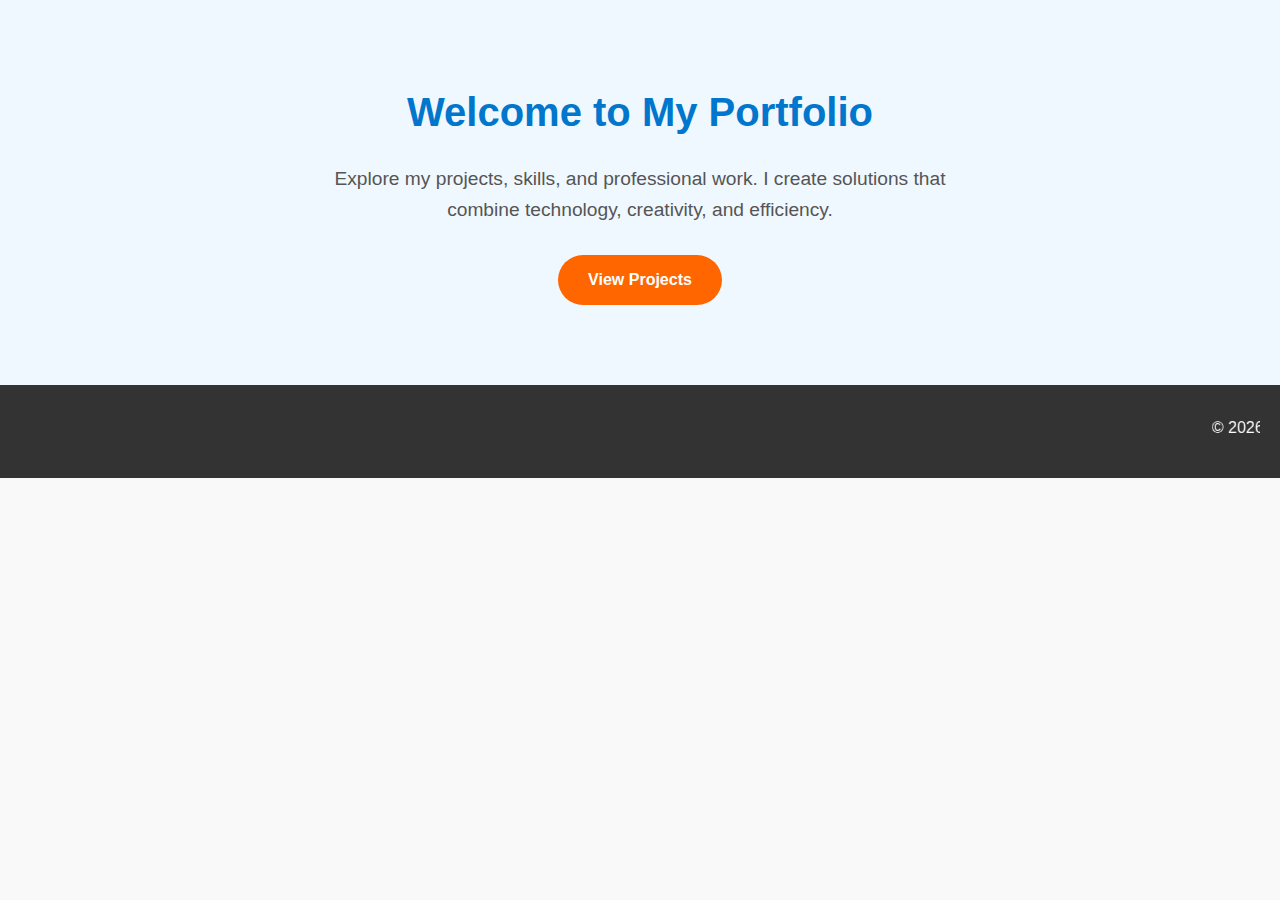
<file: index.html>
<!DOCTYPE html>
<html lang="en">
<head>
  <meta charset="UTF-8">
  <meta name="viewport" content="width=device-width, initial-scale=1.0">
  <title>Chakila Portfolio</title>
  <link rel="icon" type="image/png" href="6.png">
  <link rel="stylesheet" href="style.css">
</head>
<body>



  <!-- <nav>
    <a href="index.html">Home</a>
    <a href="about.html">About</a>
    <a href="services.html">Services</a>
    <a href="projects.html">Projects</a>
    <a href="contact.html">Contact</a>
  </nav>
  <h1>Hi, I'm Chakila</h1>
  <p>Software Developer | Web Designer | Creative Thinker</p>
</header> -->

<section class="hero">
  <h2>Welcome to My Portfolio</h2>
  <p>Explore my projects, skills, and professional work. I create solutions that combine technology, creativity, and efficiency.</p>
  <a href="projects.html" class="btn">View Projects</a>
</section>

<footer>
  <marquee><p>&copy; 2026 Chakila | All rights reserved</p></marquee>
</footer>

</body>
</html>

<script>
// Fade-in sections when scrolling
const sections = document.querySelectorAll('section');

const showSections = () => {
  const triggerBottom = window.innerHeight / 5 * 4;
  sections.forEach(section => {
    const sectionTop = section.getBoundingClientRect().top;
    if (sectionTop < triggerBottom) {
      section.classList.add('show');
    }
  });
}

window.addEventListener('scroll', showSections);
window.addEventListener('load', showSections);
</script>
</file>
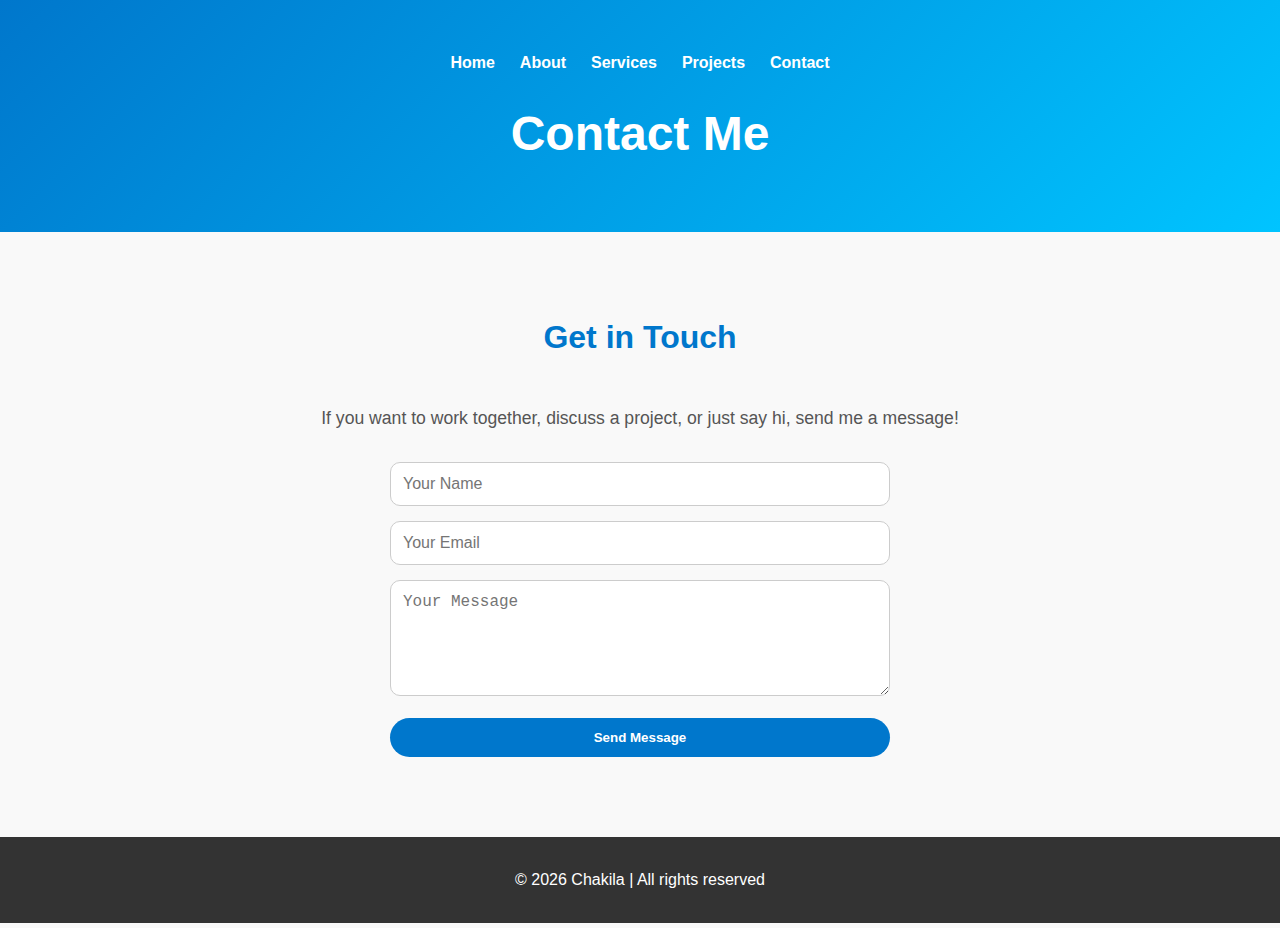
<file: contact.html>
<!DOCTYPE html>
<html lang="en">
<head>
  <meta charset="UTF-8">
  <meta name="viewport" content="width=device-width, initial-scale=1.0">
  <title>Contact - Chakila</title>
  <link rel="stylesheet" href="style.css">
</head>
<body>

<header>
  <nav>
    <a href="index.html">Home</a>
    <a href="about.html">About</a>
    <a href="services.html">Services</a>
    <a href="projects.html">Projects</a>
    <a href="contact.html">Contact</a>
  </nav>
  <h1>Contact Me</h1>
</header>

<section class="contact">
  <h2>Get in Touch</h2>
  <p>If you want to work together, discuss a project, or just say hi, send me a message!</p>
  <form class="contact-form" action="send_mail.php" method="POST">
    <input type="text" name="name" placeholder="Your Name" required>
    <input type="email" name="email" placeholder="Your Email" required>
    <textarea name="message" rows="5" placeholder="Your Message" required></textarea>
    <button type="submit">Send Message</button>
  </form>
</section>

<footer>
  <p>&copy; 2026 Chakila | All rights reserved</p>
</footer>

</body>
</html>

<script>
// Fade-in sections when scrolling
const sections = document.querySelectorAll('section');

const showSections = () => {
  const triggerBottom = window.innerHeight / 5 * 4;
  sections.forEach(section => {
    const sectionTop = section.getBoundingClientRect().top;
    if (sectionTop < triggerBottom) {
      section.classList.add('show');
    }
  });
}

window.addEventListener('scroll', showSections);
window.addEventListener('load', showSections);
</script>
</file>
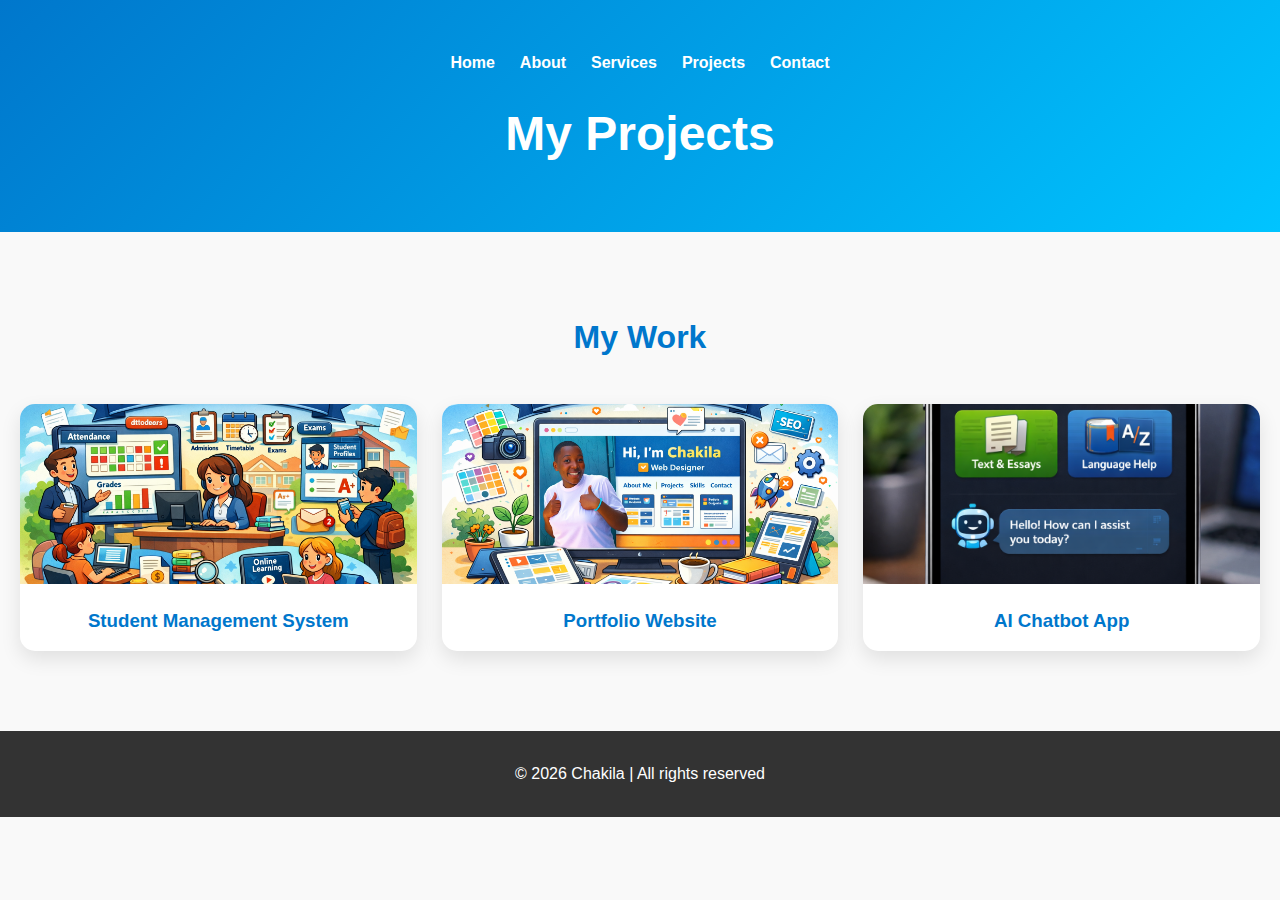
<file: projects.html>
<!DOCTYPE html>
<html lang="en">
<head>
  <meta charset="UTF-8">
  <meta name="viewport" content="width=device-width, initial-scale=1.0">
  <title>Projects - Chakila</title>
  <link rel="stylesheet" href="style.css">
</head>
<body>

<header>
  <nav>
    <a href="index.html">Home</a>
    <a href="about.html">About</a>
    <a href="services.html">Services</a>
    <a href="projects.html">Projects</a>
    <a href="contact.html">Contact</a>
  </nav>
  <h1>My Projects</h1>
</header>

<section class="projects">
  <h2>My Work</h2>
  <div class="projects-container">
    <div class="project-card">
      <img src="2.png" alt="Student Management System">
      <h3>Student Management System</h3>
    </div>
    <div class="project-card">
      <img src="3.png" alt="Portfolio Website">
      <h3>Portfolio Website</h3>
    </div>
    <div class="project-card">
      <img src="4.png" alt="AI Chatbot App">
      <h3>AI Chatbot App</h3>
    </div>
  </div>
</section>

<footer>
  <p>&copy; 2026 Chakila | All rights reserved</p>
</footer>

</body>
</html>
<script>
// Fade-in sections when scrolling
const sections = document.querySelectorAll('section');

const showSections = () => {
  const triggerBottom = window.innerHeight / 5 * 4;
  sections.forEach(section => {
    const sectionTop = section.getBoundingClientRect().top;
    if (sectionTop < triggerBottom) {
      section.classList.add('show');
    }
  });
}

window.addEventListener('scroll', showSections);
window.addEventListener('load', showSections);
</script>
</file>
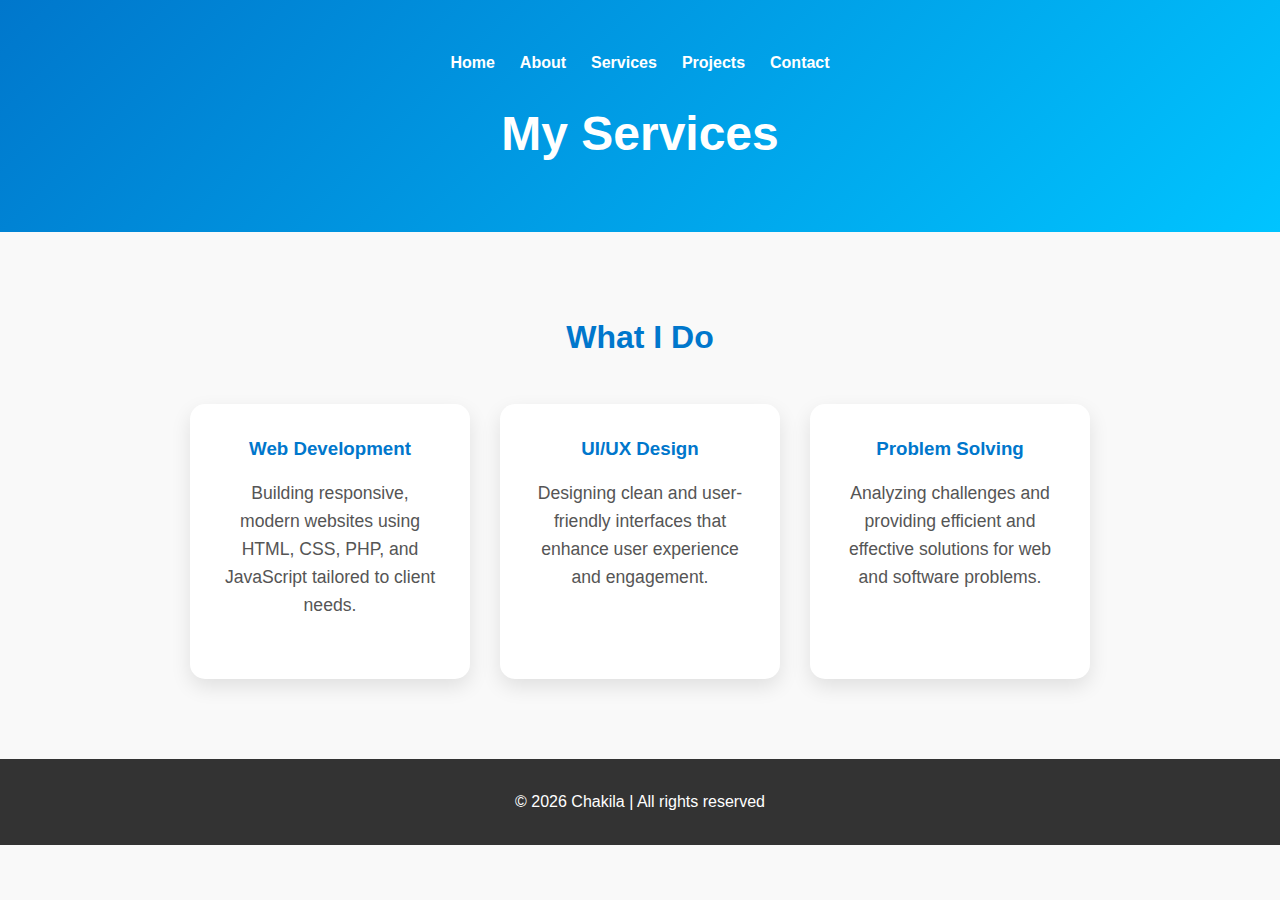
<file: services.html>
<!DOCTYPE html>
<html lang="en">
<head>
  <meta charset="UTF-8">
  <meta name="viewport" content="width=device-width, initial-scale=1.0">
  <title>Services - Chakila</title>
  <link rel="stylesheet" href="style.css">
</head>
<body>

<header>
  <nav>
    <a href="index.html">Home</a>
    <a href="about.html">About</a>
    <a href="services.html">Services</a>
    <a href="projects.html">Projects</a>
    <a href="contact.html">Contact</a>
  </nav>
  <h1>My Services</h1>
</header>

<section class="services">
  <h2>What I Do</h2>
  <div class="services-container">
    <div class="service-card">
      <h3>Web Development</h3>
      <p>Building responsive, modern websites using HTML, CSS, PHP, and JavaScript tailored to client needs.</p>
    </div>
    <div class="service-card">
      <h3>UI/UX Design</h3>
      <p>Designing clean and user-friendly interfaces that enhance user experience and engagement.</p>
    </div>
    <div class="service-card">
      <h3>Problem Solving</h3>
      <p>Analyzing challenges and providing efficient and effective solutions for web and software problems.</p>
    </div>
  </div>
</section>

<footer>
  <p>&copy; 2026 Chakila | All rights reserved</p>
</footer>

</body>
</html>
<script>
// Fade-in sections when scrolling
const sections = document.querySelectorAll('section');

const showSections = () => {
  const triggerBottom = window.innerHeight / 5 * 4;
  sections.forEach(section => {
    const sectionTop = section.getBoundingClientRect().top;
    if (sectionTop < triggerBottom) {
      section.classList.add('show');
    }
  });
}

window.addEventListener('scroll', showSections);
window.addEventListener('load', showSections);
</script>
</file>
<file: style.css>
/* =========================
   RESET & BASE
========================= */
* {
  margin: 0;
  padding: 0;
  box-sizing: border-box;
}

html {
  scroll-behavior: smooth;
}

body {
  font-family: 'Poppins', Arial, sans-serif;
  line-height: 1.6;
  background-color: #f9f9f9;
  color: #333;
}

a {
  text-decoration: none;
  color: inherit;
}

/* =========================
   HEADER & NAVIGATION
========================= */
header {
  background: linear-gradient(135deg, #0077cc, #00c4ff);
  color: #fff;
  text-align: center;
  padding: 50px 20px;
}

header nav {
  display: flex;
  justify-content: center;
  gap: 25px;
  margin-bottom: 20px;
}

header nav a {
  font-weight: 600;
  transition: 0.3s;
}

header nav a:hover {
  opacity: 0.8;
}

header h1 {
  font-size: 3rem;
  margin: 10px 0;
}

header p {
  font-size: 1.3rem;
}

/* =========================
   HERO SECTION
========================= */
.hero {
  text-align: center;
  padding: 80px 20px;
  background: #f0f8ff;
}

.hero h2 {
  font-size: 2.5rem;
  margin-bottom: 20px;
  color: #0077cc;
}

.hero p {
  font-size: 1.2rem;
  max-width: 650px;
  margin: 0 auto 30px;
}

/* =========================
   BUTTON
========================= */
.btn {
  background-color: #ff6600;
  color: #fff;
  padding: 12px 30px;
  border-radius: 50px;
  font-weight: 600;
  display: inline-block;
  transition: all 0.4s ease;
}

.btn:hover {
  transform: scale(1.1) rotate(-1deg);
  background-color: #e65c00;
}

/* =========================
   SECTIONS
========================= */
section {
  padding: 80px 20px;
  text-align: center;
  opacity: 0;
  transform: translateY(30px);
  transition: all 1s ease-out;
}

section.show {
  opacity: 1;
  transform: translateY(0);
}

section h2 {
  font-size: 2rem;
  margin-bottom: 40px;
  color: #0077cc;
}

section p {
  max-width: 700px;
  margin: 0 auto 30px;
  font-size: 1.1rem;
  color: #555;
}

/* =========================
   ABOUT SECTION
========================= */
.about-container {
  display: flex;
  flex-wrap: wrap;
  justify-content: center;
  align-items: center;
  gap: 40px;
}

.about-container img {
  width: 300px;
  border-radius: 15px;
  transition: 0.5s;
}

.about-container img:hover {
  transform: scale(1.05) rotate(1deg);
}

.about-text {
  max-width: 500px;
  text-align: left;
}

.about-text p {
  margin-bottom: 15px;
}

/* =========================
   SERVICES SECTION
========================= */
.services-container {
  display: flex;
  flex-wrap: wrap;
  justify-content: center;
  gap: 30px;
}

.service-card {
  background: #ffffff;
  border-radius: 15px;
  padding: 30px;
  width: 280px;
  box-shadow: 0 8px 20px rgba(0,0,0,0.1);
  transition: 0.4s;
}

.service-card:hover {
  transform: translateY(-10px) scale(1.05);
  box-shadow: 0 20px 40px rgba(0,0,0,0.2);
}

.service-card h3 {
  margin-bottom: 15px;
  color: #0077cc;
}

.service-card p {
  color: #555;
}

/* =========================
   PROJECTS SECTION
========================= */
.projects-container {
  display: grid;
  grid-template-columns: repeat(auto-fit, minmax(250px, 1fr));
  gap: 25px;
}

.project-card {
  border-radius: 15px;
  overflow: hidden;
  background: #fff;
  box-shadow: 0 8px 20px rgba(0,0,0,0.1);
  transition: 0.4s;
}

.project-card:hover {
  transform: translateY(-10px) scale(1.03);
  box-shadow: 0 20px 40px rgba(0,0,0,0.25);
}

.project-card img {
  width: 100%;
  height: 180px;
  object-fit: cover;
}

.project-card h3 {
  padding: 15px;
  color: #0077cc;
}

/* =========================
   CONTACT SECTION
========================= */
.contact-form {
  max-width: 500px;
  margin: 0 auto;
  text-align: left;
}

.contact-form input,
.contact-form textarea {
  width: 100%;
  padding: 12px;
  margin-bottom: 15px;
  border-radius: 10px;
  border: 1px solid #ccc;
  font-size: 1rem;
}

.contact-form button {
  width: 100%;
  padding: 12px;
  background-color: #0077cc;
  color: #fff;
  border: none;
  border-radius: 50px;
  font-weight: 600;
  cursor: pointer;
  transition: 0.3s;
}

.contact-form button:hover {
  background-color: #005fa3;
  transform: scale(1.05);
}

/* =========================
   FOOTER
========================= */
footer {
  background-color: #333;
  color: #fff;
  text-align: center;
  padding: 30px 20px;
}

footer a:hover {
  color: #ff6600;
}

/* =========================
   RESPONSIVE DESIGN
========================= */
@media (max-width: 768px) {
  header nav {
    flex-direction: column;
    gap: 15px;
  }

  .about-container {
    flex-direction: column;
    text-align: center;
  }

  .about-text {
    text-align: center;
  }
}
</file>
